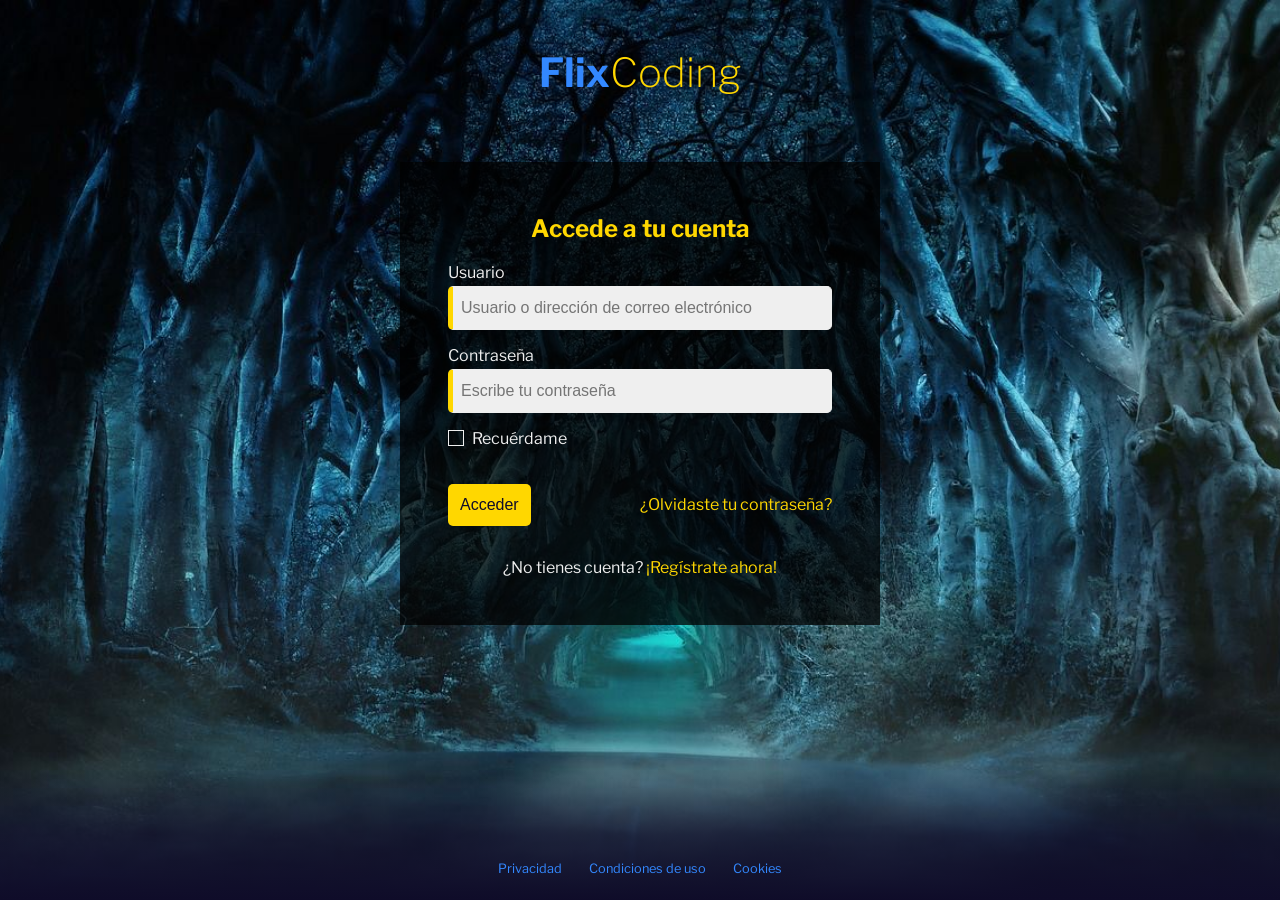
<file: 04-fix-coding/index.html>
<!DOCTYPE html>
<html lang="en">
  <head>
    <meta charset="UTF-8">
    <meta name="viewport" content="width=device-width, initial-scale=1.0, user-scalable=no">
    <meta http-equiv="X-UA-Compatible" content="ie=edge">
    <title>FlixCoding</title>

    <link rel="stylesheet" href="css/variables.css">
    <link rel="stylesheet" href="css/reset.css">
    <link rel="stylesheet" href="css/common.css">
    <link rel="stylesheet" href="css/forms.css">
    <link rel="stylesheet" href="css/login.css">
    <link rel="stylesheet" href="css/footer.css">
  </head>
  <body>
    <div class="container">
      <header class="header">
        <div class="logo">Flix<span>Coding</span></div>
      </header>
      <main class="main">
        <section class="login-form">
          <h1>Accede a tu cuenta</h1>
          <form action="home.html">
            <div class="form-group">
              <label for="username">Usuario</label>
              <input
                type="text"
                id="username"
                name="username"
                placeholder="Usuario o dirección de correo electrónico"
                required
             >
            </div>

            <div class="form-group">
              <label for="password">Contraseña</label>
              <input
                required
                type="password"
                name="password"
                id="password"
                placeholder="Escribe tu contraseña"
             >
            </div>

            <div class="form-group checkbox">
              <input type="checkbox" name="remember" id="remember">
              <label for="remember">Recuérdame</label>
            </div>

            <div class="form-actions">
              <input type="submit" value="Acceder" class="btn-primary">
              <a href="#" class="lost-password">¿Olvidaste tu contraseña?</a>
            </div>
          </form>
          <footer class="signup-link">
            <p>¿No tienes cuenta? <a href="#">¡Regístrate ahora!</a></p>
          </footer>
        </section>
      </main>

      <footer class="footer">
        <ul class="legal-links">
          <li><a href="#">Privacidad</a></li>
          <li><a href="#">Condiciones de uso</a></li>
          <li><a href="#">Cookies</a></li>
        </ul>
      </footer>
    </div>
  </body>
</html>
</file>
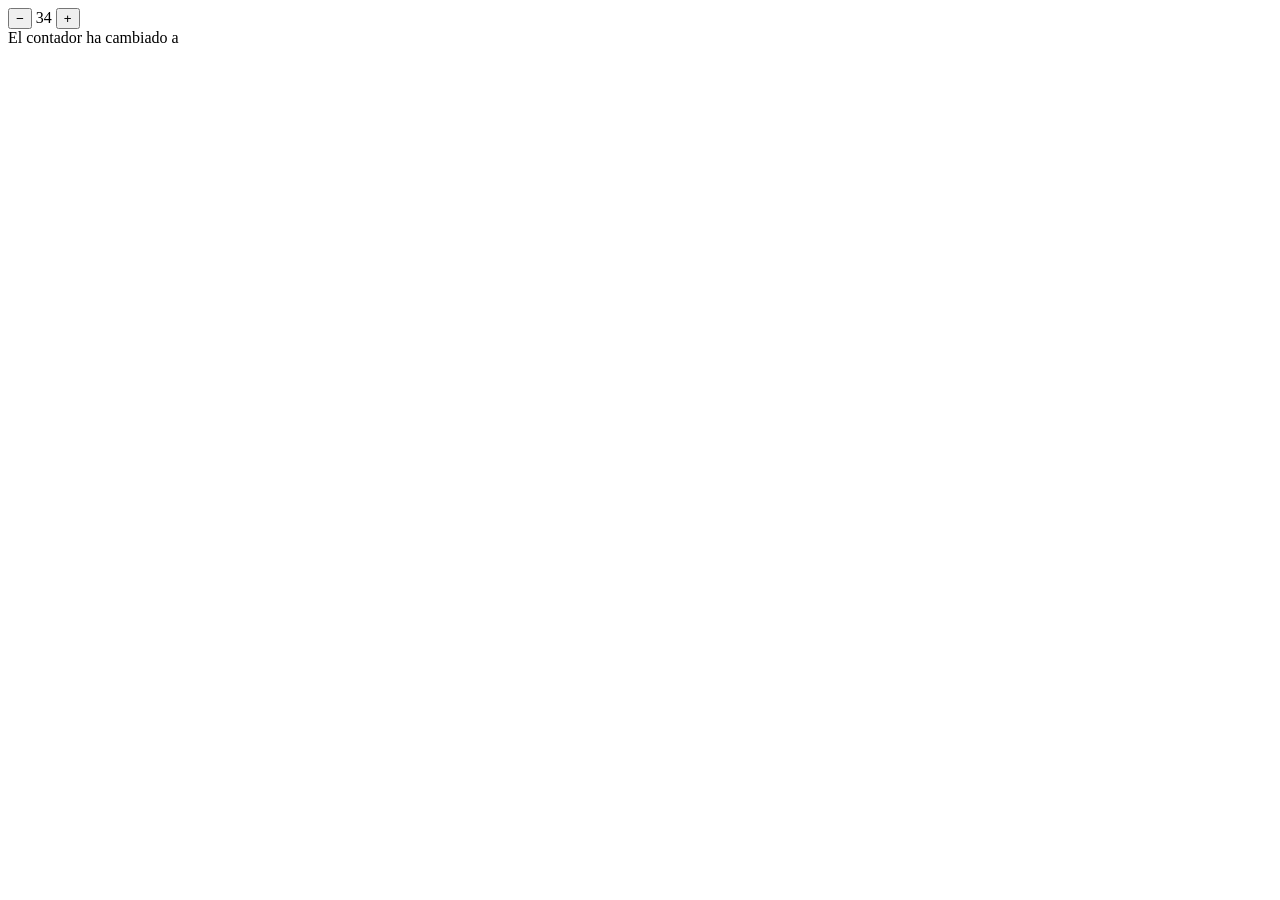
<file: 01counter.html>
<!DOCTYPE html>
<html lang="en">
<head>
    <meta charset="UTF-8">
    <meta http-equiv="X-UA-Compatible" content="IE=edge">
    <meta name="viewport" content="width=device-width, initial-scale=1.0">
    <title>Counter</title>
</head>
<body>

    <counter-element id="my-counter" value="34"></counter-element>

    <div>El contador ha cambiado a <span id="new-value"></span></div>

    <script>
        class CounterElement extends HTMLElement {


            // getter estático para el attributeChangedCallback -> array de atributos
            static get observedAttributes() {
                return ['value'];
            }

            constructor() {
                super();
                // initial private value using setter
                this.value = 10;
            }

            // getter
            get value(){
                return this._value;
            }
            
            // setter
            set value(value){
                // control if value changes or not
                if(this._value === value){
                    return;
                } else{
                    this._value = value;
                    // update view DOM element
                    this._updateViewValue();
                }
            }

            // insert DOM
            connectedCallback() {
                // DOM value
                this.innerHTML = `
                    <button id="minus-button">&minus;</button>
                    <span id="value"></span>
                    <button id="plus-button">&plus;</button>`;
                
                // reference value DOM
                this.valueSpan = this.querySelector('#value');
                // init value DOM
                this._updateViewValue();

                // buttons listeners
                const munisButton = this.querySelector('#minus-button');
                munisButton.addEventListener('click', () => {
                    // use setter
                    this.value--;
                });
                const plusButton = this.querySelector('#plus-button');
                plusButton.addEventListener('click', () => {
                    // use setter
                    this.value++;
                })
            }

            attributeChangedCallback(name, oldValue, newValue) {
                // parse string to int using setter
                // control attribute modified
                if(name === 'value') {
                    this.value = parseInt(newValue, 10);
                    this._updateViewValue();
                } else{ // not value attribute declared
                    this.value = 0;
                }
            }

            // display or not if valueSpan exists in dom
            _updateViewValue(){
                if(this.valueSpan) {
                    this.valueSpan.innerText = this._value;
                } 

                // custom event attached element
                this.dispatchEvent(
                    new CustomEvent('valueChanged', { detail: this._value})
                );        
            }

            disconnectedCallback() {
                // disconnect listeners
                this.munisButton.removeEventListener('click');
                this.plusButton.removeEventListener('click');
            }

        } //end class

        /**
         * SCRIPT  
        */
        // unique declaration
        if(!customElements.get('counter-element')) {
            customElements.define('counter-element', CounterElement);
        }

        const counter = document.querySelector('#my-counter');
        counter.addEventListener('valueChanged', (event) => {
            console.log('On valueChanged event');
            const newValueSpan = document.querySelector('#new-value');
            newValueSpan.innerText = event.detail;
        })
    </script>
</body>
</html>
</file>
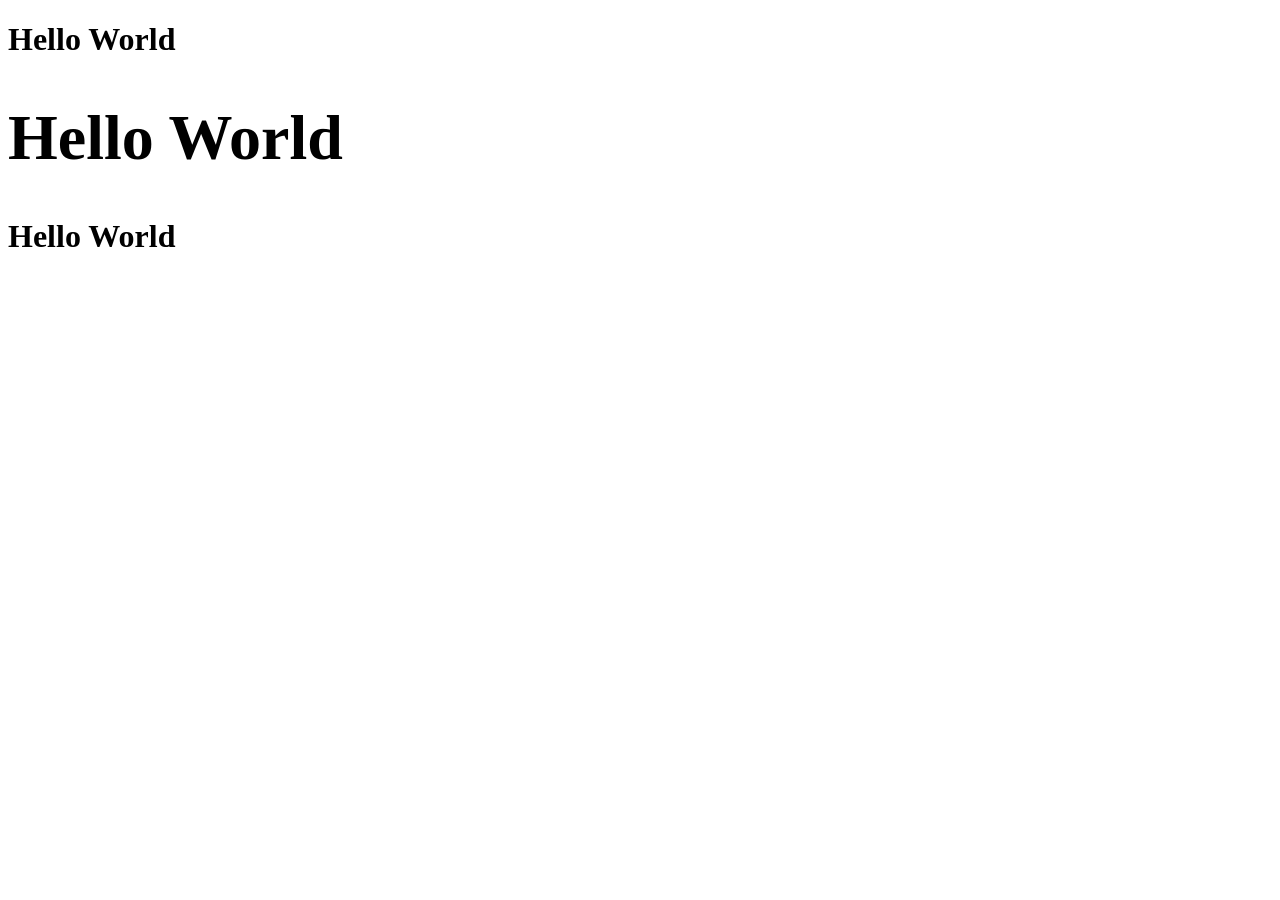
<file: holacomponent.html>
<!DOCTYPE html>
<html lang="en">
<head>
    <meta charset="UTF-8">
    <meta http-equiv="X-UA-Compatible" content="IE=edge">
    <meta name="viewport" content="width=device-width, initial-scale=1.0">
<title>Custom Elements</title>
    <script>

        class HolaComponent extends HTMLElement{

            // getter estático para el attributeChangedCallback -> array de atributos
            static get observedAttributes() {
                return ['style', 'data-atr']
            }

            // el constructor es obligatorio
            constructor (){
                super();
                console.log('On constructor', this)
            }

            // into DOM
            // se puede ejecutar más de una vez
            connectedCallback() {
                this.innerHTML = '<h1>Hello World</h1>'
                console.log('On connectedCallback');
            }

            // changing attribute value
            attributeChangedCallback(name, oldValue, newValue) {
                // tener getter estático obligatorio
                console.log(`On attributeChangedCallback: name ${name}, oldValue ${oldValue} newValue ${newValue}`);
                
            }

            // out from DOM
            disconnectCallback() {
                console.log('On disconnectCallback');
            }
        }

        customElements.define('hola-component', HolaComponent);

    </script>
    <script>
        setTimeout(() => {
            const nodeSecond = document.querySelector('#second');
            // cambios en atributo a los que reacciona
            nodeSecond.style.fontSize = '1rem';
            nodeSecond.setAttribute('data-atr', 'adios');

            // cambio en atributo al que no reacciona porque no está en la lista del static get
            nodeSecond.setAttribute('data-new-atr', 'hasta pronto');
        }, 5000);
        // setTimeout(() => {
        //     const nodeFirst = document.querySelector('#first');
        //     document.body.removeChild(nodeFirst);
        // }, 10000);

    </script>
</head>


<body>
    <hola-component id='first'></hola-component>
    <hola-component id='second' style="font-size: 2rem;" data-atr="hola atr" data-new-atr="hasta luego"></hola-component>
    <hola-component></hola-component>
</body>


</html>
</file>
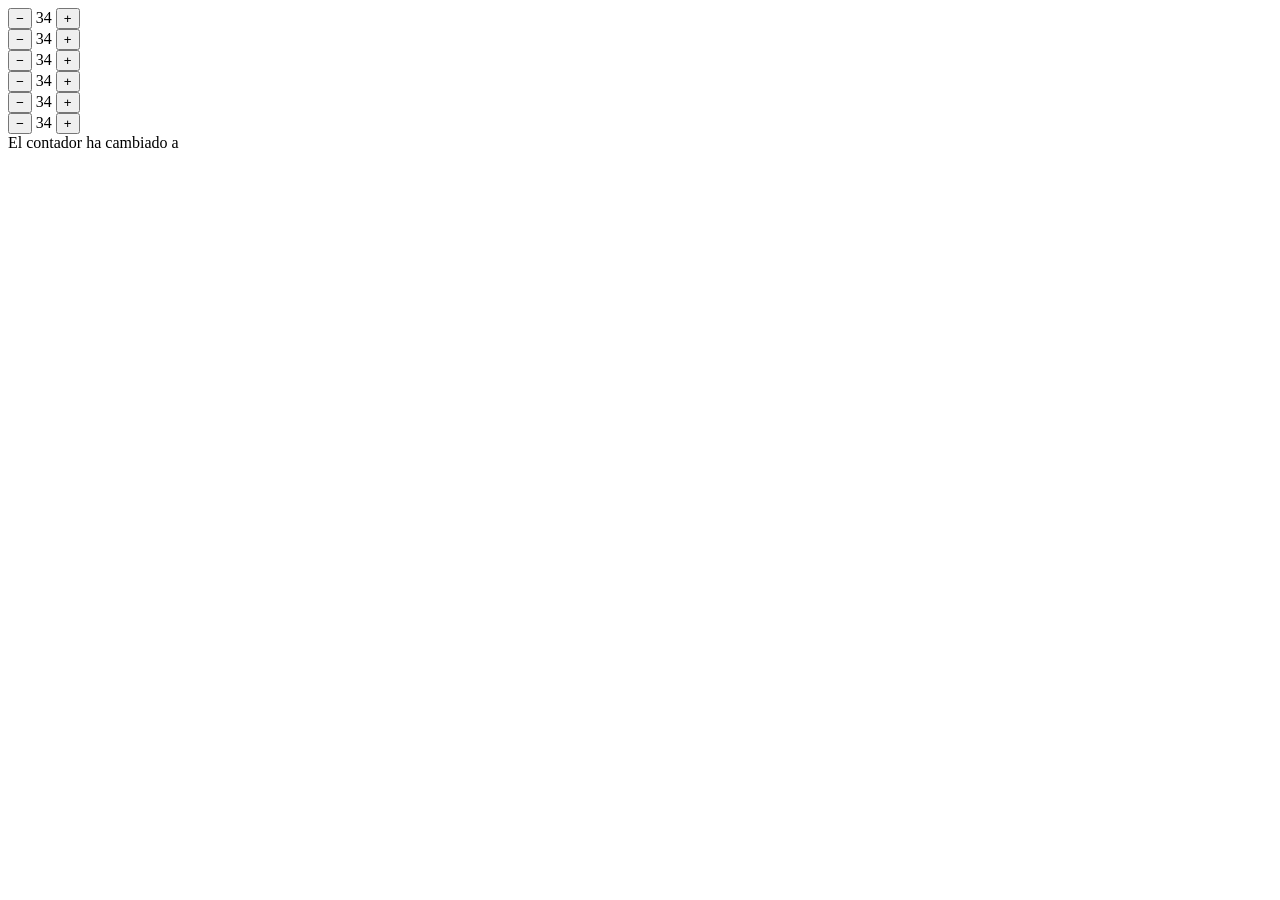
<file: 01-counter/01counter.html>
<!DOCTYPE html>
<html lang="en">
<head>
    <meta charset="UTF-8">
    <meta http-equiv="X-UA-Compatible" content="IE=edge">
    <meta name="viewport" content="width=device-width, initial-scale=1.0">
    <title>Counter</title>
</head>
<body>

    <counter-element id="my-counter" value="34"></counter-element>
    <br>
    <counter-element id="my-counter-1" value="34"></counter-element>
    <br>
    <counter-element id="my-counter-2" value="34"></counter-element>
    <br>
    <counter-element id="my-counter-3" value="34"></counter-element>
    <br>
    <counter-element id="my-counter-4" value="34"></counter-element>
    <br>
    <counter-element id="my-counter-5" value="34"></counter-element>

    <div>El contador ha cambiado a <span id="new-value"></span></div>

    <script>
        class CounterElement extends HTMLElement {


            // getter estático para el attributeChangedCallback -> array de atributos
            static get observedAttributes() {
                return ['value'];
            }

            constructor() {
                super();
                // initial private value using setter
                this.value = 10;
            }

            // getter
            get value(){
                return this._value;
            }
            
            // setter
            set value(value){
                // control if value changes or not
                if(this._value === value){
                    return;
                } else{
                    this._value = value;
                    // update view DOM element
                    this._updateViewValue();
                }
            }

            // insert DOM
            connectedCallback() {
                // DOM value
                this.innerHTML = `
                    <button id="minus-button">&minus;</button>
                    <span id="value"></span>
                    <button id="plus-button">&plus;</button>`;
                
                // reference value DOM
                this.valueSpan = this.querySelector('#value');
                // init value DOM
                this._updateViewValue();

                // buttons listeners
                const munisButton = this.querySelector('#minus-button');
                munisButton.addEventListener('click', () => {
                    // use setter
                    this.value--;
                });
                const plusButton = this.querySelector('#plus-button');
                plusButton.addEventListener('click', () => {
                    // use setter
                    this.value++;
                })
            }

            attributeChangedCallback(name, oldValue, newValue) {
                // parse string to int using setter
                // control attribute modified
                if(name === 'value') {
                    this.value = parseInt(newValue, 10);
                    this._updateViewValue();
                } else{ // not value attribute declared
                    this.value = 0;
                }
            }

            // display or not if valueSpan exists in dom
            _updateViewValue(){
                if(this.valueSpan) {
                    this.valueSpan.innerText = this._value;
                } 

                // custom event attached element
                this.dispatchEvent(
                    new CustomEvent('valueChanged', { detail: this._value})
                );        
            }

            disconnectedCallback() {
                // disconnect listeners
                this.munisButton.removeEventListener('click');
                this.plusButton.removeEventListener('click');
            }

        } //end class

        /**
         * SCRIPT  
        */
        // unique declaration
        if(!customElements.get('counter-element')) {
            customElements.define('counter-element', CounterElement);
        }

        const counter = document.querySelector('#my-counter');
        counter.addEventListener('valueChanged', (event) => {
            console.log('On valueChanged event');
            const newValueSpan = document.querySelector('#new-value');
            newValueSpan.innerText = event.detail;
        })
    </script>
</body>
</html>
</file>
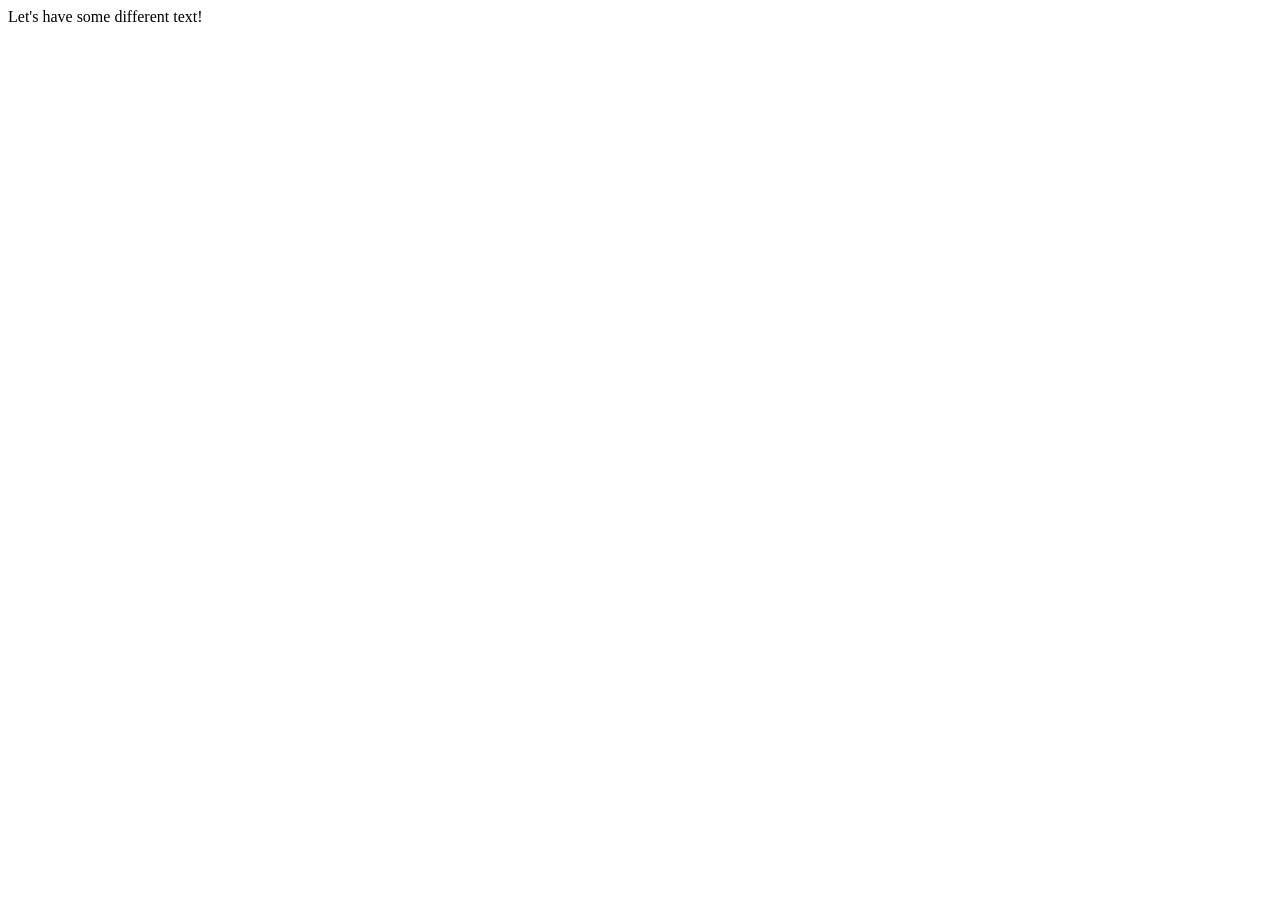
<file: 02-templates/slot-test.html>
<!DOCTYPE html>
<html lang="en">
  <head>
    <meta charset="UTF-8" />
    <meta http-equiv="X-UA-Compatible" content="IE=edge" />
    <meta name="viewport" content="width=device-width, initial-scale=1.0" />
    <title>Document</title>
  </head>
  <body>
    <div>
      <span slot="my-text">Let's have some different text!</span>
    </div>

    <script>
      const slottedSpan = document.querySelector("div span");
      console.log(slottedSpan);
      console.log(slottedSpan.slot); // logs 'my-text'
    </script>
  </body>
</html>
</file>
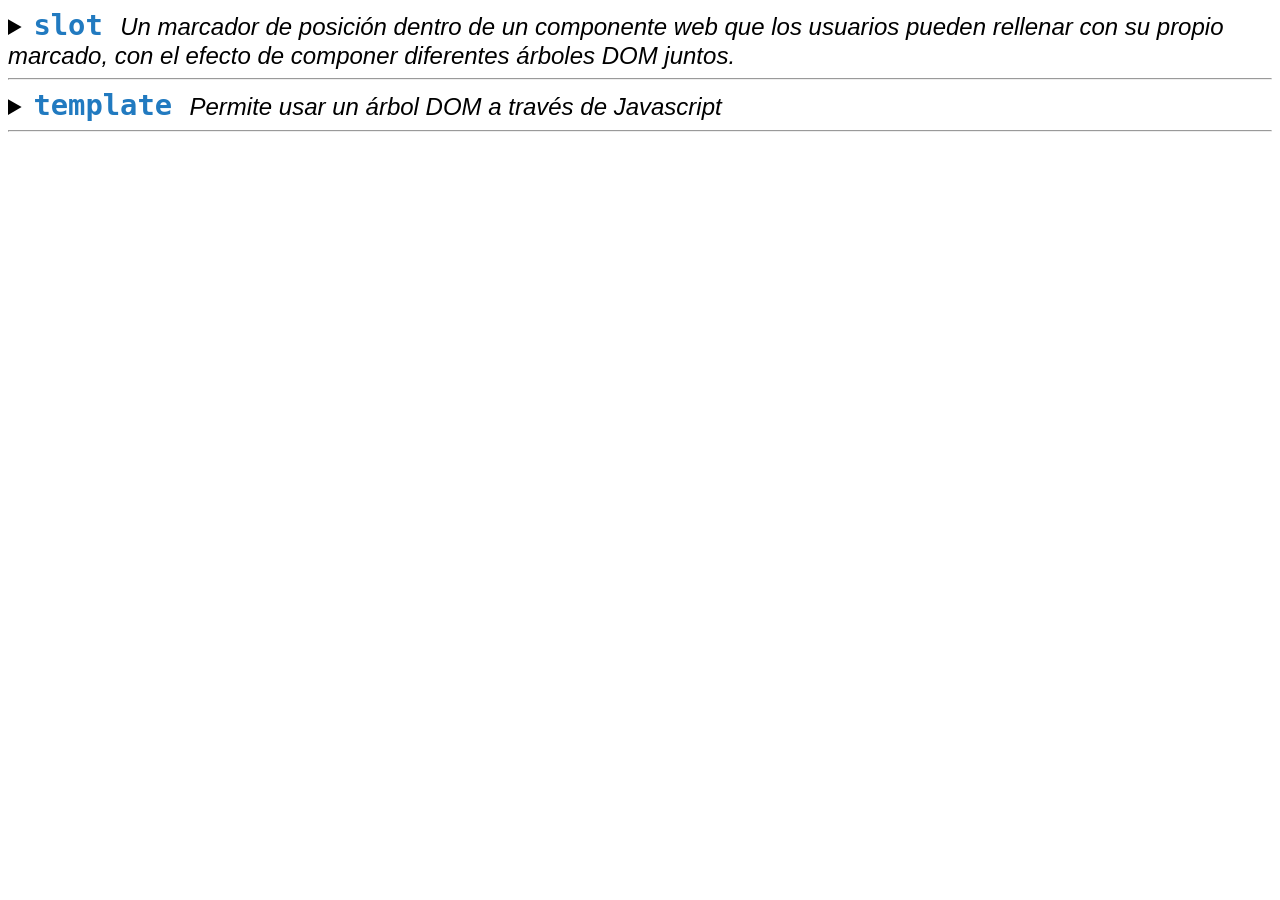
<file: 02-templates/slots.html>
<!DOCTYPE html>
<html lang="en">
  <head>
    <meta charset="UTF-8" />
    <meta http-equiv="X-UA-Compatible" content="IE=edge" />
    <meta name="viewport" content="width=device-width, initial-scale=1.0" />
    <title>HTML Slot Templates</title>
    <!-- use slot: entry points for user data-->
  </head>
  <body>
    <!-- Define template to display definitions-->
    <template id="example-template">
      <style>
        details {
          font-family: Arial, Helvetica, sans-serif;
          font-size: 1.5rem;
        }

        .name {
          font-weight: bold;
          color: #217ac0;
          font-size: 120%;
        }

        h4 {
          margin: 10px 0 -8px 0;
        }

        h4 span {
          background-color: #217ac0;
          color: white;
          padding: 5px;
        }
      </style>
      <details>
        <summary>
          <span>
            <code class="name">
              <slot name="name-slot">Name is required</slot>
            </code>
          </span>
          <i class="description">
            <slot name="description-slot">Description is required</slot>
          </i>
        </summary>
        <div class="attributes">
          <h4><span>Attributes</span></h4>
          <slot name="attributes-slot"><p>Empty</p></slot>
        </div>
      </details>
      <hr />
    </template>

    <!-- Consumes the template using custom element-->
    <example-element>
      <!-- example manual data  -->
      <span slot="name-slot">slot</span>

      <span slot="description-slot">
        Un marcador de posición dentro de un componente web que los usuarios
        pueden rellenar con su propio marcado, con el efecto de componer
        diferentes árboles DOM juntos.
      </span>

      <dl slot="attributes-slot">
        <dt>name</dt>
        <dd>El atributo name del slot.</dd>

        <dt>description</dt>
        <dd>La descripción del término incluido en <i>name</i>.</dd>

        <dt>attributes</dt>
        <dd>Para explicar las tres posiciones de slot.</dd>
      </dl>
    </example-element>

    <example-element>
      <span slot="name-slot">template</span>

      <span slot="description-slot">
        Permite usar un árbol DOM a través de Javascript
      </span>
    </example-element>

    <!-- Script using web component -->
    <script src="./slots.js"></script>
  </body>
</html>
</file>
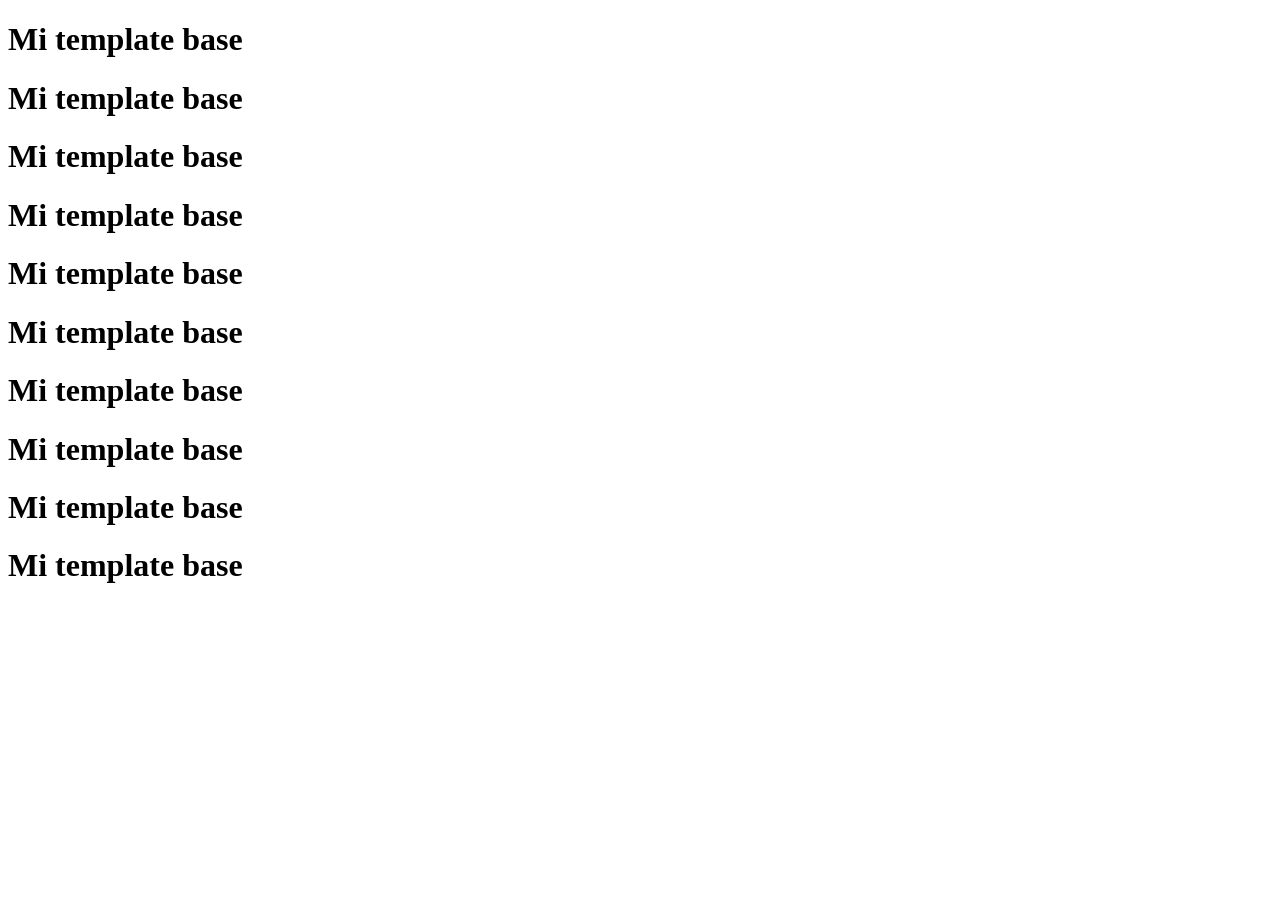
<file: 02-templates/templates.html>
<!DOCTYPE html>
<html lang="en">
<head>
    <meta charset="UTF-8">
    <meta http-equiv="X-UA-Compatible" content="IE=edge">
    <meta name="viewport" content="width=device-width, initial-scale=1.0">
    <title>HTML Templates</title>
</head>
<body>
    <!-- no se muestra en pantalla -->
    <template id="my-template">
        <h1>Mi template base</h1>
    </template>

    <script>
        // get template
        const template = document.getElementById('my-template');
        // reusing template
        for (let i = 0; i < 10; i++) {
            // clone template content
            const nodeTemplate = document.importNode(template.content, true);
            // render template into body
            document.body.appendChild(nodeTemplate);
        }
    </script>
</body>
</html>
</file>
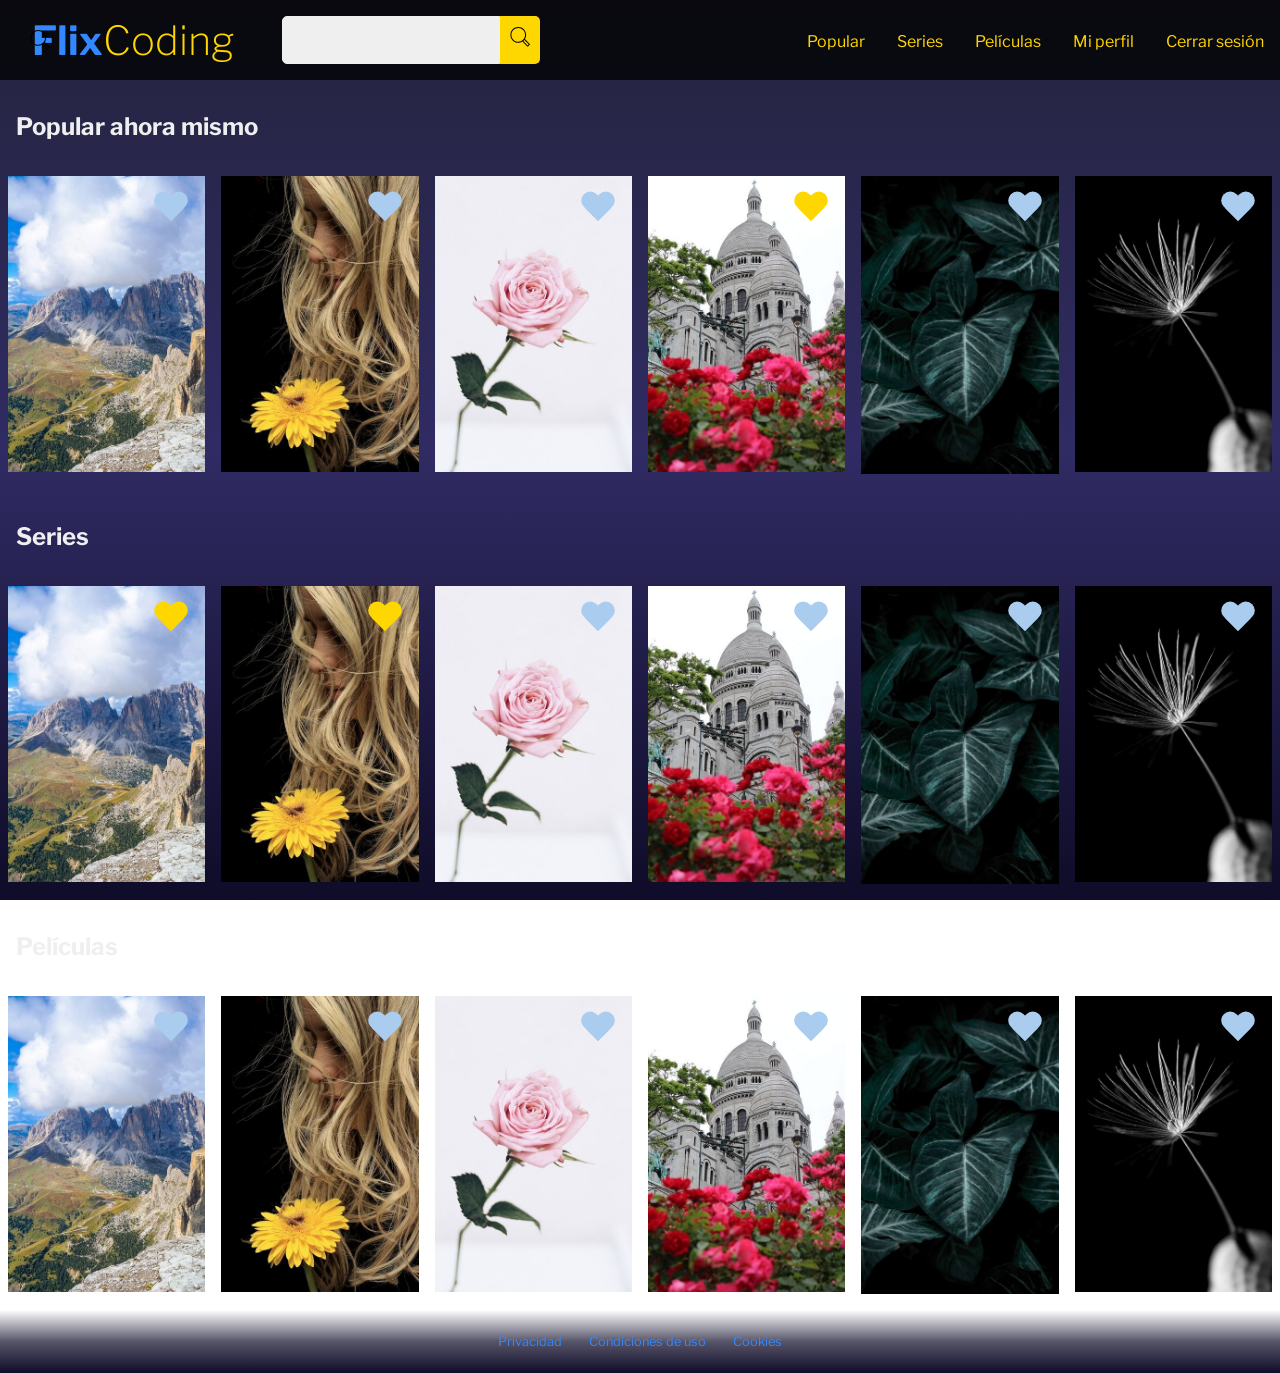
<file: 04-fix-coding/home.html>
<!DOCTYPE html>
<html lang="en">
  <head>
    <meta charset="UTF-8" />
    <meta
      name="viewport"
      content="width=device-width, initial-scale=1.0, user-scalable=no"
    />
    <meta http-equiv="X-UA-Compatible" content="ie=edge" />
    <title>FlixCoding</title>

    <link rel="stylesheet" href="css/reset.css" />
    <link rel="stylesheet" href="css/variables.css" />
    <link rel="stylesheet" href="css/common.css" />
    <link rel="stylesheet" href="css/icons.css" />
    <link rel="stylesheet" href="css/footer.css" />
    <link rel="stylesheet" href="css/navbar.css" />
    <link rel="stylesheet" href="css/home.css" />
    <link rel="stylesheet" href="css/animations.css" />
    <link rel="stylesheet" href="css/cards.css" />
  </head>
  <body>
    <nav class="navbar" id="navbar">
      <div class="logo">
        <a href="#navbar">Flix<span>Coding</span></a>
      </div>

      <input type="checkbox" id="burger-checkbox" />
      <label for="burger-checkbox" class="burger-label"></label>

      <form class="search-form">
        <input type="search" name="q" id="search-input" class="search-input" />
        <label for="search-input">
          <svg class="search-icon" viewBox="0 0 20 20">
            <path
              d="M18.125,15.804l-4.038-4.037c0.675-1.079,1.012-2.308,1.01-3.534C15.089,4.62,12.199,1.75,8.584,1.75C4.815,1.75,1.982,4.726,2,8.286c0.021,3.577,2.908,6.549,6.578,6.549c1.241,0,2.417-0.347,3.44-0.985l4.032,4.026c0.167,0.166,0.43,0.166,0.596,0l1.479-1.478C18.292,16.234,18.292,15.968,18.125,15.804 M8.578,13.99c-3.198,0-5.716-2.593-5.733-5.71c-0.017-3.084,2.438-5.686,5.74-5.686c3.197,0,5.625,2.493,5.64,5.624C14.242,11.548,11.621,13.99,8.578,13.99 M16.349,16.981l-3.637-3.635c0.131-0.11,0.721-0.695,0.876-0.884l3.642,3.639L16.349,16.981z"
            ></path>
          </svg>
        </label>
        <button class="search-submit">
          <svg class="search-icon" viewBox="0 0 20 20">
            <path
              d="M18.125,15.804l-4.038-4.037c0.675-1.079,1.012-2.308,1.01-3.534C15.089,4.62,12.199,1.75,8.584,1.75C4.815,1.75,1.982,4.726,2,8.286c0.021,3.577,2.908,6.549,6.578,6.549c1.241,0,2.417-0.347,3.44-0.985l4.032,4.026c0.167,0.166,0.43,0.166,0.596,0l1.479-1.478C18.292,16.234,18.292,15.968,18.125,15.804 M8.578,13.99c-3.198,0-5.716-2.593-5.733-5.71c-0.017-3.084,2.438-5.686,5.74-5.686c3.197,0,5.625,2.493,5.64,5.624C14.242,11.548,11.621,13.99,8.578,13.99 M16.349,16.981l-3.637-3.635c0.131-0.11,0.721-0.695,0.876-0.884l3.642,3.639L16.349,16.981z"
            ></path>
          </svg>
        </button>
      </form>

      <!-- <ul class="navbar-list">
        <li class="navbar-item"><a href="#trending">Popular</a></li>
        <li class="navbar-item"><a href="#shows">Series</a></li>
        <li class="navbar-item"><a href="#movies">Películas</a></li>
        <li class="navbar-item"><a href="#">Mi perfil</a></li>
        <li class="navbar-item"><a href="index.html">Cerrar sesión</a></li>
      </ul> -->

      <!-- CUSTOM ELEMENT MAINMENU -->
      <main-menu class="navbar-list"></main-menu>

    </nav>

    <header class="header"></header>

    <main class="main">
      <section id="trending" class="card-list">
        <h1 class="section-title">Popular ahora mismo</h1>

        <article class="info-card">
          <a href="detail.html">
            <div class="cover">
              <img
                src="img/covers/dolomites-4232729_640.jpg"
                alt="Portada Frontend Imposible"
              />
            </div>
            <div class="card-content">
              <div class="title">Frontend Imposible</div>
              <div class="meta">
                <span class="rating">4.5/5</span>
                <span class="age">PG-13</span>
                <span class="pub-date">2017</span>
              </div>
              <div class="description">
                In eu placerat sapien. Fusce dictum non purus vel eleifend. Sed
                imperdiet sem nec ex vulputate ullamcorper.
              </div>
            </div>
          </a>
        </article>

        <article class="info-card">
          <a href="detail.html">
            <div class="cover">
              <img
                src="img/covers/model-2333326_640.jpg"
                alt="Portada Spans, divs y cintas de vídeo"
              />
            </div>
            <div class="card-content">
              <div class="title">Spans, divs y cintas de vídeo</div>
              <div class="meta">
                <span class="rating">4.5/5</span>
                <span class="age">PG-13</span>
                <span class="pub-date">2017</span>
              </div>
              <div class="description">
                Aut in veniam esse doloribus repudiandae, veritatis perferendis
                animi inventore, nam, voluptatibus iste sunt molestias error
                odio dignissimos.
              </div>
            </div>
          </a>
        </article>

        <article class="info-card">
          <a href="detail.html">
            <div class="cover">
              <img
                src="img/covers/roses-4238686_640.jpg"
                alt="Portada Class Wars"
              />
            </div>
            <div class="card-content">
              <div class="title">Class Wars</div>
              <div class="meta">
                <span class="rating">4.5/5</span>
                <span class="age">PG-13</span>
                <span class="pub-date">2017</span>
              </div>
              <div class="description">
                Iste magnam aperiam omnis ab quidem, fugiat laborum id molestias
                quod nesciunt commodi eius culpa ut?
              </div>
            </div>
          </a>
        </article>

        <article class="info-card favorite">
          <a href="detail.html">
            <div class="cover">
              <img
                src="img/covers/montmartre-1079246_640.jpg"
                alt="Portada Black Flexbox"
              />
            </div>
            <div class="card-content">
              <div class="title">Black Flexbox</div>
              <div class="meta">
                <span class="rating">4.5/5</span>
                <span class="age">PG-13</span>
                <span class="pub-date">2017</span>
              </div>
              <div class="description">
                Incidunt, vitae nisi architecto vero dicta iste similique sit
                aspernatur laudantium labore perspiciatis velit.
              </div>
            </div>
          </a>
        </article>

        <article class="info-card">
          <a href="detail.html">
            <div class="cover">
              <img
                src="img/covers/wallpaper-4301176_640.jpg"
                alt="Portada Div of Thrones"
              />
            </div>
            <div class="card-content">
              <div class="title">Div of Thrones</div>
              <div class="meta">
                <span class="rating">4.5/5</span>
                <span class="age">PG-13</span>
                <span class="pub-date">2017</span>
              </div>
              <div class="description">
                Nunc aliquet non eros non auctor. Donec varius ornare lorem in
                consectetur. Integer in consectetur felis.
              </div>
            </div>
          </a>
        </article>

        <article class="info-card">
          <a href="detail.html">
            <div class="cover">
              <img
                src="img/covers/dandelion-4120515_640.jpg"
                alt="Portada Mad Grid"
              />
            </div>
            <div class="card-content">
              <div class="title">Mad Grid</div>
              <div class="meta">
                <span class="rating">4.5/5</span>
                <span class="age">PG-13</span>
                <span class="pub-date">2017</span>
              </div>
              <div class="description">
                Praesent lobortis massa consectetur, tincidunt nibh ac,
                pellentesque dui. Phasellus lacinia condimentum arcu nec mollis.
                Suspendisse quis, id porta enim.
              </div>
            </div>
          </a>
        </article>
      </section>

      <section id="shows" class="card-list">
        <h1 class="section-title">Series</h1>

        <article class="info-card favorite">
          <a href="detail.html">
            <div class="cover">
              <img
                src="img/covers/dolomites-4232729_640.jpg"
                alt="Portada Phantom Class"
              />
            </div>
            <div class="card-content">
              <div class="title">Phantom Class</div>
              <div class="meta">
                <span class="rating">4.5/5</span>
                <span class="age">PG-13</span>
                <span class="pub-date">2017</span>
              </div>
              <div class="description">
                Donec ac lobortis turpis, ac mattis purus. Class aptent taciti
                sociosqu ad litora torquent per conubia nostra, per inceptos
                himenaeos.
              </div>
            </div>
          </a>
        </article>

        <article class="info-card favorite">
          <a href="detail.html">
            <div class="cover">
              <img
                src="img/covers/model-2333326_640.jpg"
                alt="Portada En Busca del Src Perdida"
              />
            </div>
            <div class="card-content">
              <div class="title">En Busca del Src Perdida</div>
              <div class="meta">
                <span class="rating">4.5/5</span>
                <span class="age">PG-13</span>
                <span class="pub-date">2017</span>
              </div>
              <div class="description">
                Curabitur ut felis fermentum, congue ligula in, gravida sapien.
                Praesent sed augue massa.
              </div>
            </div>
          </a>
        </article>

        <article class="info-card">
          <a href="detail.html">
            <div class="cover">
              <img
                src="img/covers/roses-4238686_640.jpg"
                alt="Portada Los Resets"
              />
            </div>
            <div class="card-content">
              <div class="title">Los Resets</div>
              <div class="meta">
                <span class="rating">4.5/5</span>
                <span class="age">PG-13</span>
                <span class="pub-date">2017</span>
              </div>
              <div class="description">
                Aliquam bibendum rutrum tempor. Ut consequat et erat vitae
                auctor. Suspendisse ullamcorper lectus sit amet imperdiet
                venenatis.
              </div>
            </div>
          </a>
        </article>

        <article class="info-card">
          <a href="detail.html">
            <div class="cover">
              <img
                src="img/covers/montmartre-1079246_640.jpg"
                alt="Portada Video Cards"
              />
            </div>
            <div class="card-content">
              <div class="title">Video Cards</div>
              <div class="meta">
                <span class="rating">4.5/5</span>
                <span class="age">PG-13</span>
                <span class="pub-date">2017</span>
              </div>
              <div class="description">
                Integer sollicitudin volutpat viverra. In tincidunt id nibh quis
                ullamcorper. Praesent tincidunt commodo urna eget accumsan.
              </div>
            </div>
          </a>
        </article>

        <article class="info-card">
          <a href="detail.html">
            <div class="cover">
              <img
                src="img/covers/wallpaper-4301176_640.jpg"
                alt="Portada Modern Browsers"
              />
            </div>
            <div class="card-content">
              <div class="title">Modern Browsers</div>
              <div class="meta">
                <span class="rating">4.5/5</span>
                <span class="age">PG-13</span>
                <span class="pub-date">2017</span>
              </div>
              <div class="description">
                Quisque ullamcorper maximus lacinia. Maecenas aliquam consequat
                vehicula. Aenean urna quam, fringilla id aliquam nec, luctus eu
                nunc.
              </div>
            </div>
          </a>
        </article>

        <article class="info-card">
          <a href="detail.html">
            <div class="cover">
              <img
                src="img/covers/dandelion-4120515_640.jpg"
                alt="Portada Stranger Divs"
              />
            </div>
            <div class="card-content">
              <div class="title">Stranger Divs</div>
              <div class="meta">
                <span class="rating">4.5/5</span>
                <span class="age">PG-13</span>
                <span class="pub-date">2017</span>
              </div>
              <div class="description">
                Mauris porta velit felis. Nullam pretium et justo non pretium.
                Integer sollicitudin volutpat viverra.
              </div>
            </div>
          </a>
        </article>
      </section>

      <section id="movies" class="card-list">
        <h1 class="section-title">Películas</h1>

        <article class="info-card">
          <a href="detail.html">
            <div class="cover">
              <img
                src="img/covers/dolomites-4232729_640.jpg"
                alt="Portada The Walking Gaps"
              />
            </div>
            <div class="card-content">
              <div class="title">The Walking Gaps</div>
              <div class="meta">
                <span class="rating">4.5/5</span>
                <span class="age">PG-13</span>
                <span class="pub-date">2017</span>
              </div>
              <div class="description">
                Curabitur mi felis, posuere ac nibh eu, ultricies finibus eros.
                Integer lectus metus, dictum eu convallis sed, accumsan rhoncus
                turpis.
              </div>
            </div>
          </a>
        </article>

        <article class="info-card">
          <a href="detail.html">
            <div class="cover">
              <img
                src="img/covers/model-2333326_640.jpg"
                alt="Portada The Good Quote"
              />
            </div>
            <div class="card-content">
              <div class="title">The Good Quote</div>
              <div class="meta">
                <span class="rating">4.5/5</span>
                <span class="age">PG-13</span>
                <span class="pub-date">2017</span>
              </div>
              <div class="description">
                Vestibulum ante ipsum primis in faucibus orci luctus et ultrices
                posuere cubilia Curae; Donec quis varius mi, sed euismod arcu.
                Nunc lobortis et nisl a tincidunt.
              </div>
            </div>
          </a>
        </article>

        <article class="info-card">
          <a href="detail.html">
            <div class="cover">
              <img
                src="img/covers/roses-4238686_640.jpg"
                alt="Portada Block in Display"
              />
            </div>
            <div class="card-content">
              <div class="title">Block in Display</div>
              <div class="meta">
                <span class="rating">4.5/5</span>
                <span class="age">PG-13</span>
                <span class="pub-date">2017</span>
              </div>
              <div class="description">
                Nulla nec leo id mauris congue fringilla semper eget metus. Sed
                id sapien accumsan, aliquet dolor vel, aliquet massa.
              </div>
            </div>
          </a>
        </article>

        <article class="info-card">
          <a href="detail.html">
            <div class="cover">
              <img
                src="img/covers/montmartre-1079246_640.jpg"
                alt="Portada The Fullstack Developer"
              />
            </div>
            <div class="card-content">
              <div class="title">The Fullstack Developer</div>
              <div class="meta">
                <span class="rating">4.5/5</span>
                <span class="age">PG-13</span>
                <span class="pub-date">2017</span>
              </div>
              <div class="description">
                Pellentesque dapibus neque ac neque egestas porta. Vestibulum
                laoreet nunc quam, sed semper nisi consequat vitae.
              </div>
            </div>
          </a>
        </article>

        <article class="info-card">
          <a href="detail.html">
            <div class="cover">
              <img
                src="img/covers/wallpaper-4301176_640.jpg"
                alt="Portada Tales of HTML"
              />
            </div>
            <div class="card-content">
              <div class="title">Tales of HTML</div>
              <div class="meta">
                <span class="rating">4.5/5</span>
                <span class="age">PG-13</span>
                <span class="pub-date">2017</span>
              </div>
              <div class="description">
                Suspendisse lobortis ex ac convallis tempus. Donec at ornare
                nulla, sit amet hendrerit erat. Etiam maximus purus sed
                ultricies pharetra.
              </div>
            </div>
          </a>
        </article>

        <article class="info-card">
          <a href="detail.html">
            <div class="cover">
              <img
                src="img/covers/dandelion-4120515_640.jpg"
                alt="Portada Orphan Lines"
              />
            </div>
            <div class="card-content">
              <div class="title">Orphan Lines</div>
              <div class="meta">
                <span class="rating">4.5/5</span>
                <span class="age">PG-13</span>
                <span class="pub-date">2017</span>
              </div>
              <div class="description">
                Etiam maximus purus sed ultricies pharetra. Aliquam quis
                molestie orci. In et justo quis augue sagittis faucibus. Sed
                scelerisque.
              </div>
            </div>
          </a>
        </article>
      </section>
    </main>

    <footer class="footer">
      <ul class="legal-links">
        <li><a href="#">Privacidad</a></li>
        <li><a href="#">Condiciones de uso</a></li>
        <li><a href="#">Cookies</a></li>
      </ul>
    </footer>

    <script src="./js/main-menu.js"></script>
  </body>
</html>
</file>
<file: 04-fix-coding/css/variables.css>
:root {
    --font-size: 16px;
    --bg-color: #0f0c29;
    --text-color: #EFEFEF;
    --brand-color: rgb(255, 215, 0);
    --brand-overlay: var(--bg-color);
    --alt-color: #3388FF;
    --border-color: #EFEFEF;
    --border-radius: 5px;

    --screen-sm-min: 576px;
    --screen-md-min: 768px;
    --screen-lg-min: 992px;
    --screen-xl-min: 1200px;

    /* margen 1rem * 2 + letra logo 2.5rem = 4.5rem */
    --header-height: 5rem;
}
</file>
<file: 04-fix-coding/css/common.css>
@import url('https://fonts.googleapis.com/css?family=Libre+Franklin:200,400,700&display=swap');

body {
    font-family: 'Libre Franklin', Arial, Helvetica, sans-serif;
    font-size: var(--font-size);
    font-weight: 400;
    color: var(--text-color);
    background: var(--bg-color);  /* fallback for old browsers */
    background: fixed -webkit-linear-gradient(to bottom, #24243e, #302b63, var(--bg-color));  /* Chrome 10-25, Safari 5.1-6 */
    background: fixed linear-gradient(to bottom, #24243e, #302b63, var(--bg-color)); /* W3C, IE 10+/ Edge, Firefox 16+, Chrome 26+, Opera 12+, Safari 7+ */
}

a {
    color: var(--brand-color);
    text-decoration: none;
}

.logo, .logo a {
    text-align: center;
    font-weight: 700;
    font-size: 2.5rem;
    margin: 1rem;
    color: var(--alt-color);
}

.logo span {
    font-weight: 200;
    color: var(--brand-color);
}

/* Ninguna imagen mayor que el ancho de pantalla */
img {
    max-width: 100%;
}

@media (hover: hover) {
  .logo:hover, .logo:hover a {
    color: var(--brand-color);
    transition: all ease-in-out .2s;
}

.logo:hover span {
    color: var(--alt-color);
    transition: all ease-in-out .2s;
  }
}
</file>
<file: 04-fix-coding/css/forms.css>
.form-group,
.form-actions {
  display: block;
  margin: 1rem;
}

.form-group label {
  display: block;
  margin-bottom: 0.25rem;
}

.form-group input[type='text'],
.form-group input[type='email'],
.form-group input[type='password'] {
  display: block;
  width: 100%;
  border: solid 1px var(--border-color);
  border-radius: var(--border-radius);
  background-color: var(--text-color);
  padding: 0.75rem 0.5rem;
  font-size: 1rem;
}

.form-group input[type='text']:invalid,
.form-group input[type='password']:invalid {
  border-left: solid 5px var(--brand-color);
}

.form-actions input[type='submit'],
.button {
  border: 0;
  border-radius: var(--border-radius);
  background-color: var(--brand-color);
  color: var(--brand-overlay);
  padding: 0.75rem;
  font-size: 1rem;
}

/* Estilizamos los checkbox de forma personalizada */

.form-group.checkbox {
  position: relative;
}

.checkbox input[type='checkbox'] {
  /* Ocultamos el checkbox original */
  opacity: 0;
  position: absolute;
  top: 0;
  left: 0;
  margin: 0;
  width: 1rem;
  height: 1rem;
}

.checkbox label::before {
  /* Creamos el recuadro exterior del checkbox */
  content: '';
  display: inline-block;
  height: 1rem;
  width: 1rem;
  border: 1px solid var(--border-color);
  margin-top: 1px;

  /* Situamos el recuadro, es necesario
     que el label tenga posicionamiento */
  position: absolute;
  top: 0;
  left: 0;
}

.checkbox label::after {
  /* Creamos la marca */
  content: '';
  display: inline-block;
  height: 0.45rem;
  width: 0.5rem;
  border-left: 2px solid darkcyan;
  border-bottom: 3px solid darkcyan;
  transform: rotate(-45deg);

  /* Situamos encima del recuadro */
  position: absolute;
  left: 0.25rem;
  top: 0.25rem;
}

.checkbox label {
  /* Para posicionar correctamente
     de forma absoluta el recuadro
     y la marca */
  display: inline-block;
  position: relative;

  /* Dejamos espacio para la casilla
     entre el checkbox y la etiqueta */
  padding-left: 1.5rem;
}

/* Esto añade interactividad */

/* Por defecto mantenemos la marca oculta (desmarcado) */
.checkbox input[type='checkbox'] + label::after {
  content: none;
}

/* Cuando el checkbox original esté marcado
   activamos nuestra propia marca */
.checkbox input[type='checkbox']:checked + label::after {
  content: '';
}

/* Por último, agregamos el efecto "focus" */
.checkbox input[type='checkbox']:focus + label::before {
  outline: rgb(59, 153, 252) auto 0.5rem;
}
</file>
<file: 04-fix-coding/css/login.css>
/* Distribución del espacio */

.container {
    display: flex;
    flex-direction: column;
    height: 100vh;
    /* justify-content: space-evenly; */
}

.header {
    flex: 1 15%;
    margin-top: 2rem;
    display: flex;
    justify-content: center;
}

.main {
    flex: 1 70%;
}

.footer {
    flex: 1 15%;
}

/* El formulario */

.login-form {
    min-width: 300px;
    max-width: 480px;
    margin: auto;
}

.login-form h1 {
    text-align: center;
    color: var(--brand-color);
}

.form-actions {
    margin-top: 2rem;
    margin-bottom: 2rem;
    display: flex;
    justify-content: space-between;
    align-items: baseline;
}

.form-actions .lost-password {
  margin-left: .5rem;
  text-align: right;
}


@media (min-width: 567px) {
    .container {
        background: url(../img/trees-3458478_1280.jpg) center center;
        background-size: cover;
    }

    .login-form {
        padding: 2rem;
        background-color: rgba(0, 0, 0, .75);
        /* border-radius: 1rem; */
    }
}
</file>
<file: 04-fix-coding/css/footer.css>
/* El pie de página */

.legal-links {
  height: 100%;
  list-style: none;
  margin: 0;
  padding: 0;
  font-size: 0.8rem;
  display: flex;
  justify-content: center;
  align-items: flex-end;
}

.legal-links a {
  display: block;
  padding: 1.5rem 0.85rem;
  color: var(--alt-color);
  text-align: center;
}

.signup-link {
  text-align: center;
}

@media (min-width: 567px) {
  .legal-links {
    /*background: #0f0c29;  /* fallback for old browsers */
    background: -webkit-linear-gradient(
      to bottom,
      rgba(0, 0, 0, 0),
      rgba(15, 12, 41, 0.7),
      rgba(15, 12, 41, 1)
    ); /* Chrome 10-25, Safari 5.1-6 */
    background: linear-gradient(
      to bottom,
      rgba(0, 0, 0, 0),
      rgba(15, 12, 41, 0.7),
      rgba(15, 12, 41, 1)
    ); /* W3C, IE 10+/ Edge, Firefox 16+, Chrome 26+, Opera 12+, Safari 7+ */
  }
}
</file>
<file: 04-fix-coding/css/icons.css>
[class*='-icon'] {
  width: 1em;
  height: 1em;
}

[class*='-icon'] path,
[class*='-icon'] polygon,
[class*='-icon'] rect {
  fill: black;
}

[class*='-icon'] circle {
  stroke: black;
  stroke-width: 1;
}
</file>
<file: 04-fix-coding/css/navbar.css>
/* Bloque navbar */
.navbar {
  position: fixed;
  width: 100%;
  top: 0;
  background: rgba(0, 0, 0, 0.75);
  height: var(--header-height);
  z-index: 10;
  min-width: 320px;
}

/* Icono del menú */
#burger-checkbox {
  display: none;
}

#burger-checkbox {
  z-index: 3;
  position: absolute;
  top: 1.5rem;
  left: 0.5rem;
  width: 2rem;
  height: 2rem;
  opacity: 0;
}

#burger-checkbox:checked ~ .navbar-list {
  display: inherit;
}

.burger-label {
  z-index: 3;
  position: absolute;
  top: 1.5rem;
  left: 0.5rem;
  width: 2rem;
  height: 2rem;
  font-size: 2rem;
}

.burger-label:before {
  content: '';
  position: absolute;
  background: var(--alt-color);
  width: 1em;
  height: 0.15em;
  left: 0.1em;
  top: 0.25em;
  box-shadow: 0 0.25em 0 0 var(--alt-color), 0 0.5em 0 0 var(--alt-color);
}

/* Menú abierto */
.navbar-list {
  list-style-type: none;
  display: none;
  flex-direction: column;
  height: 100vh;
  padding-left: 0;
  background: var(--bg-color);
  width: 80%;
  max-width: 280px;

  margin-block-start: 1em;
  margin-block-end: 1em;
  margin-inline-start: 0px;
  margin-inline-end: 0px;
  padding-inline-start: 40px;
}

.navbar-item > a {
  display: block;
  padding: 1rem;
  transition: all ease-in 0.15s;
}

.navbar-item:hover > a {
  background: var(--brand-color);
  color: var(--bg-color);
}

.search-form {
  display: flex;
  position: absolute;
  right: 0;
  top: 0;
  height: var(--header-height);
  padding: 1rem;
  transition: all ease-in 0.5s;
  justify-content: flex-end;
}

.search-input {
  /* Le restamos el padding del formulario al alto del navbar
     para conseguir un tamaño cuadrado */
  width: calc(var(--header-height) - 2rem);
  border: solid 1px var(--border-color);
  border-radius: var(--border-radius);
  background-color: var(--text-color);
  padding: 0.5rem;
  font-size: 1rem;
  transition: width ease-in 0.5s;
  position: relative;
}

.search-input ~ label {
  display: block;
  position: absolute;
  top: 0;
  left: 0;
  height: var(--header-height);
  line-height: var(--header-height);
  width: var(--header-height);
  background-color: transparent;
  text-align: center;
  font-size: 1.5rem;
  padding: 0.25rem;
}

.search-input:focus {
  width: 100%;
  border-bottom-right-radius: 0;
  border-top-right-radius: 0;
}

.search-input:focus ~ label {
  display: none;
}

.search-submit {
  width: 0;
  border: 0;
  border-top-right-radius: var(--border-radius);
  border-bottom-right-radius: var(--border-radius);
  background-color: var(--brand-color);
  color: var(--brand-overlay);
  font-size: 1.5rem;
  transition: width ease-in-out 0.5s;
  padding: 0;
}

.search-input:focus ~ .search-submit {
  width: calc(var(--header-height) - 2rem);
  padding: 0.5rem;
}

@media (min-width: 576px) {
}
@media (min-width: 768px) {
}
@media (min-width: 992px) {
  .burger-label {
    display: none;
  }

  .navbar {
    display: flex;
  }

  .navbar-list {
    flex: 1 0;
    height: unset;
    width: unset;
    max-width: unset;
    display: flex;
    flex-direction: row;
    justify-content: flex-end;
    background: transparent;
  }

  .search-form {
    position: unset;
  }

  .search-form .search-input {
    width: auto;
    border-bottom-right-radius: 0;
    border-top-right-radius: 0;
  }

  .search-form .search-submit {
    width: auto;
    padding: 0.5rem;
  }
}
@media (min-width: 1200px) {
}
</file>
<file: 04-fix-coding/css/home.css>
.main {
  margin-top: var(--header-height);
  min-width: 320px;
}

@media (min-width: 576px) {}
@media (min-width: 768px) {}
@media (min-width: 992px) {}
@media (min-width: 1200px) {}
</file>
<file: 04-fix-coding/css/animations.css>
@keyframes heartbeat-left {
  0% {
    transform: scale(1) rotate(45deg);
  }
  50% {
    transform: scale(1.1) rotate(45deg);
  }
  100% {
    transform: scale(1) rotate(45deg);
  }
}

@keyframes heartbeat-right {
  0% {
    transform: scale(1) rotate(-45deg);
  }
  50% {
    transform: scale(1.1) rotate(-45deg);
  }
  100% {
    transform: scale(1) rotate(-45deg);
  }
}
</file>
<file: 04-fix-coding/css/cards.css>
.card-list {
  display: flex;
  flex-direction: column;
}

.card-list .section-title {
  margin: 2rem 1rem 0 1rem;
}

.info-card {
  margin: 1rem;
  position: relative;
  min-height: 200px;
}

.info-card::after,
.info-card::before {
  content: '';
  position: absolute;
  top: 1rem;
  right: 1rem;
  width: 18px;
  height: 29px;
  background: #aaccee;
  border-radius: 18px 18px 0 0;
  transform: rotate(-45deg);
  transform-origin: 0 100%;
  z-index: 99;
}

.info-card::after {
  right: calc(18px + 1rem);
  transform: rotate(45deg);
  transform-origin: 100% 100%;
}

.info-card.favorite::before {
  background: var(--brand-color);
  animation: heartbeat-right 1s ease-in-out infinite;
}

.info-card.favorite::after {
  background: var(--brand-color);
  animation: heartbeat-left 1s ease-in-out infinite;
}

.info-card a {
  color: var(--text-color);
}

.info-card .cover img {
  display: block;
  width: 100%;
}

.card-content {
  position: absolute;
  bottom: 0;
  padding: 1rem;
  background: rgba(15, 12, 41, 0.75);
}

.info-card .title {
  font-weight: bolder;
  font-size: 1.3rem;
  margin-bottom: 0.5rem;
}

.info-card .meta {
  display: flex;
  justify-content: space-between;
  align-items: baseline;
}

.info-card .meta .age {
  background-color: var(--brand-color);
  font-size: 0.8rem;
  font-weight: bold;
  color: black;
  padding: 0.1rem;
}

.info-card .description {
  margin-top: 0.5rem;
}

@media (min-width: 576px) {
}
@media (min-width: 768px) {
  .card-list {
    flex-wrap: wrap;
    flex-direction: row;
    justify-content: space-around;
    position: relative;
    padding-top: 5rem;
  }

  .card-list .section-title {
    position: absolute;
    z-index: 5;
    top: 2rem;
    left: 1rem;
    margin: 0;
  }

  .info-card {
    margin: 1rem 0;
    width: 45%;
    overflow: hidden;
  }
}

@media (min-width: 992px) {
  .info-card {
    width: 30%;
  }
}

@media (min-width: 1200px) {
  .info-card {
    width: calc(100% / 6 - 1rem);
  }
}

/* Solo para dispositivos que soporten hover */
@media (hover: hover) {
  .card-content {
    opacity: 0;
    transition: all ease-in 0.3s;
    transform: translateY(100%);
  }

  .info-card a:hover .card-content {
    opacity: 1;
    transform: translateY(0%);
  }
}
</file>
